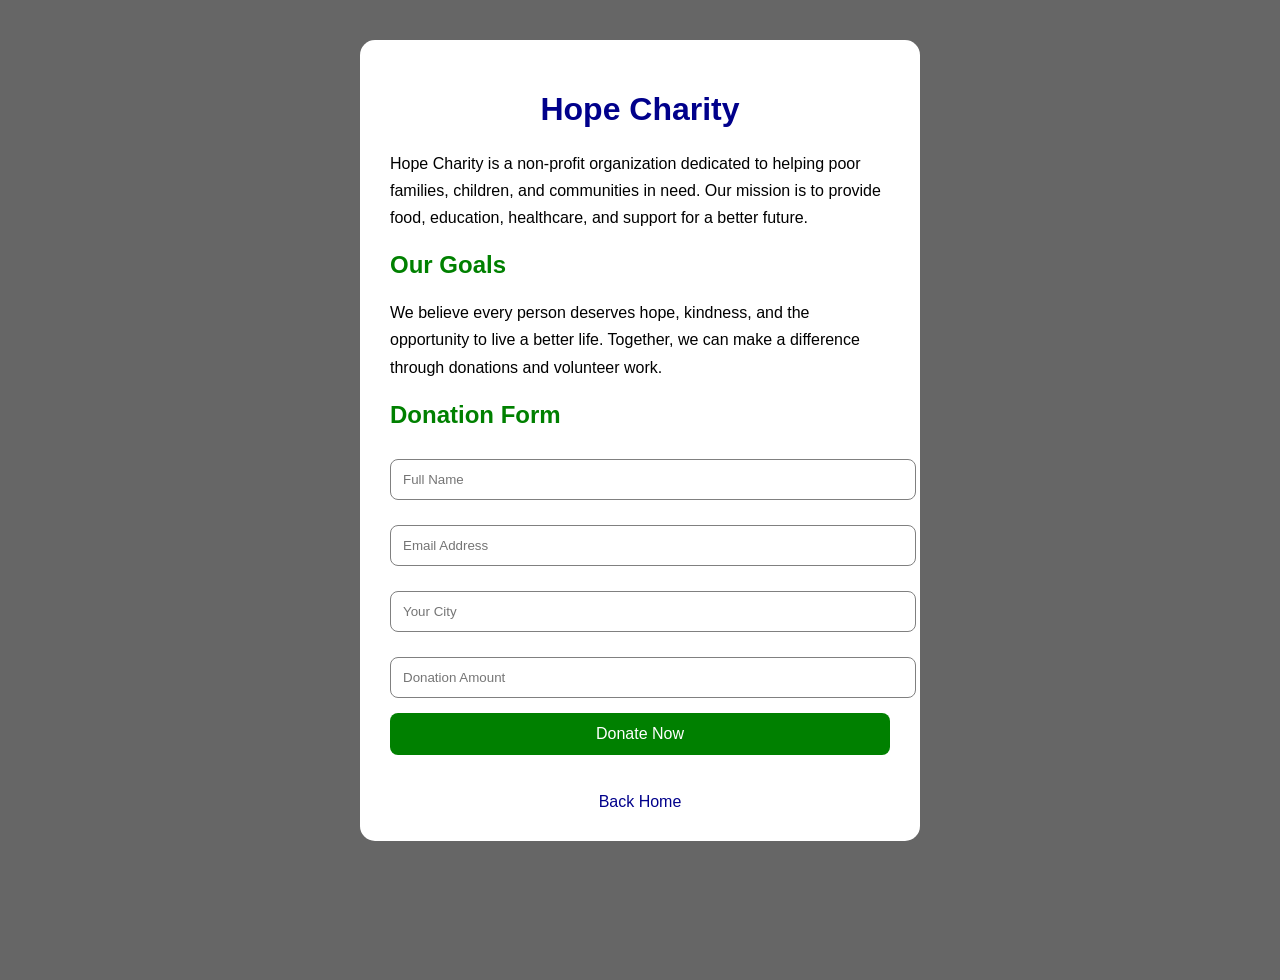
<file: Charity.html>
<!DOCTYPE html>
<html>

<head>
    <title>Hope Charity</title>

    <style>

        body{
            margin: 0;
            font-family: Arial;
            background-image: url("https://images.unsplash.com/photo-1517486808906-6ca8b3f04846?q=80&w=1200");
            background-size: cover;
            background-position: center;
        }

        .overlay{
            background-color: rgba(0,0,0,0.6);
            min-height: 100vh;
            padding: 40px;
        }

        .container{
            background-color: white;
            max-width: 500px;
            margin: auto;
            padding: 30px;
            border-radius: 15px;
        }

        h1{
            color: darkblue;
            text-align: center;
        }

        h2{
            color: green;
        }

        p{
            line-height: 1.7;
        }

        input{
            width: 100%;
            padding: 12px;
            margin-top: 10px;
            margin-bottom: 15px;
            border-radius: 8px;
            border: 1px solid gray;
        }

        button{
            width: 100%;
            padding: 12px;
            background-color: green;
            color: white;
            border: none;
            border-radius: 8px;
            font-size: 16px;
            cursor: pointer;
        }

        button:hover{
            background-color: darkgreen;
        }

        #message{
            display: none;
            color: green;
            font-size: 20px;
            margin-top: 20px;
            font-weight: bold;
            text-align: center;
        }

        .footer{
            text-align: center;
            margin-top: 20px;
        }

        a{
            color: darkblue;
            text-decoration: none;
        }

    </style>
</head>

<body>

    <div class="overlay">

        <div class="container">

            <h1>Hope Charity</h1>

            <p>
                Hope Charity is a non-profit organization dedicated to helping
                poor families, children, and communities in need.
                Our mission is to provide food, education, healthcare,
                and support for a better future.
            </p>

            <h2>Our Goals</h2>

            <p>
                We believe every person deserves hope, kindness,
                and the opportunity to live a better life.
                Together, we can make a difference through donations
                and volunteer work.
            </p>

            <h2>Donation Form</h2>

            <form>

                <input type="text" placeholder="Full Name">

                <input type="email" placeholder="Email Address">

                <input type="text" placeholder="Your City">

                <input type="number" placeholder="Donation Amount">

                <button type="button" onclick="showMessage()">
                    Donate Now
                </button>

            </form>

            <p id="message">
                ❤️ Thank you, you made someone smile today!
            </p>

            <div class="footer">

                <br>

                <a href="index.html">
                    Back Home
                </a>

            </div>

        </div>

    </div>

    <script>

        function showMessage(){
            document.getElementById("message").style.display = "block";
        }

    </script>

</body>

</html>
</file>
